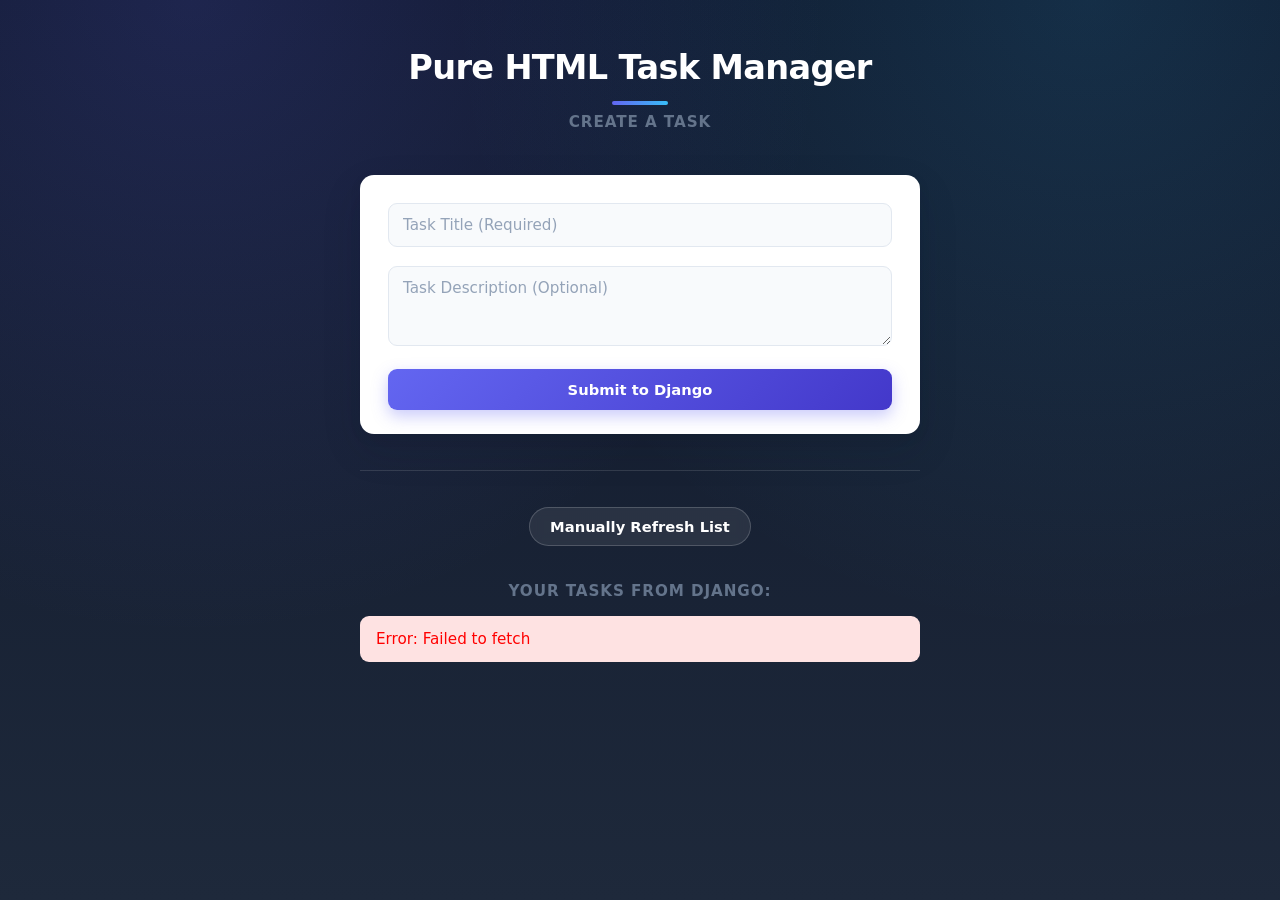
<file: tutorial/frontend/index.html>
<!DOCTYPE html>
<html lang="en">
<head>
    <meta charset="UTF-8">
    <title>Bare Minimum Task Frontend</title>
    <link rel="stylesheet" href="/tutorial/frontend/style.css">
</head>
<body>

    <h1>Pure HTML Task Manager</h1>

    <h3>Create a Task</h3>
    <form id="taskForm" onsubmit="createTask(event)">
        <input type="text" id="taskTitle" placeholder="Task Title (Required)" required>
        <br><br>
        <textarea id="taskDesc" placeholder="Task Description (Optional)"></textarea>
        <br><br>
        <button type="submit">Submit to Django</button>
    </form>

    <hr>

    <button onclick="loadTasks()">Manually Refresh List</button>
    
    <h3>Your Tasks from Django:</h3>
    <div id="tasksContainer"></div>


    <script>
        const API_URL = 'https://task-manager-oqe7.onrender.com/tasks/';

        function getCsrfToken() {
            const match = document.cookie.match(/(?:^|;\s*)csrftoken=([^;]+)/);
            return match ? match[1] : '';
        }

        // 📥 1. READ (GET ALL TASKS)
        async function loadTasks() {
            const container = document.getElementById('tasksContainer');
            container.innerHTML = "Loading tasks from server...";

            try {
                const response = await fetch(API_URL);
                if (!response.ok) throw new Error(`Server error: ${response.status}`);

                const data = await response.json();
                const tasks = Array.isArray(data) ? data : (data.results || []);

                if (tasks.length === 0) {
                    container.innerHTML = "No tasks found in your Django database.";
                    return;
                }

                // Render loop layout containing BOTH Update (Toggle) and Delete buttons
                container.innerHTML = tasks.map(task => `
                    <div style="border: 1px solid black; margin: 10px 0; padding: 10px;">
                        <strong>Title:</strong> ${task.title} <br>
                        <strong>Desc:</strong> ${task.description || 'None'} <br>
                        <strong>Status:</strong> ${task.status ? "✅ Done" : "❌ Pending"} <br>
                        <br>
                        
                        <button onclick="toggleTask(${task.id})">
                            ${task.status ? "Mark Pending" : "Mark Done"}
                        </button>

                        <button onclick="deleteTask(${task.id})" style="color: red; margin-left: 15px;">
                            Delete Task
                        </button>
                    </div>
                `).join('');

            } catch (err) {
                container.innerHTML = `<span style="color: red;">Error: ${err.message}</span>`;
            }
        }

        // 🚀 2. CREATE (POST NEW TASK)
        async function createTask(event) {
            event.preventDefault();
            const title = document.getElementById('taskTitle').value;
            const description = document.getElementById('taskDesc').value;

            try {
                const response = await fetch(API_URL, {
                    method: 'POST',
                    headers: {
                        'Content-Type': 'application/json',
                        'X-CSRFToken': getCsrfToken()
                    },
                    body: JSON.stringify({ title, description })
                });

                if (response.ok) {
                    document.getElementById('taskTitle').value = '';
                    document.getElementById('taskDesc').value = '';
                    loadTasks(); 
                } else {
                    const errorDetails = await response.json();
                    alert(`Django Rejected: ${JSON.stringify(errorDetails)}`);
                }
            } catch (err) {
                console.error(err);
            }
        }

        // 🔄 3. UPDATE (POST /tasks/[id]/toggle/)
        async function toggleTask(id) {
            try {
                const response = await fetch(`${API_URL}${id}/toggle/`, {
                    method: 'POST',
                    headers: {
                        'Content-Type': 'application/json',
                        'X-CSRFToken': getCsrfToken()
                    }
                });

                if (response.ok) {
                    loadTasks(); // Instantly refresh layout state
                }
            } catch (err) {
                console.error(err);
            }
        }

        // 🗑️ 4. DELETE (DELETE /tasks/[id]/)
        async function deleteTask(id) {
            // Optional confirmation safety prompt box
            if (!confirm("Are you sure you want to delete this task from Django?")) return;

            try {
                // We send a DELETE request directly to the specific item row URL endpoint
                const response = await fetch(`${API_URL}${id}/`, {
                    method: 'DELETE',
                    headers: {
                        'Content-Type': 'application/json',
                        'X-CSRFToken': getCsrfToken() // Security validation token is required for deletions!
                    }
                });

                if (response.ok) {
                    loadTasks(); // Wipe it from view layout cleanly on success
                } else {
                    alert(`Failed to delete task. Status: ${response.status}`);
                }
            } catch (err) {
                console.error("Delete connection failed:", err);
            }
        }

        // Initial launch load
        loadTasks();
    </script>
</body>
</html>
</file>
<file: tutorial/frontend/style.css>
/* ============================================
   Task Manager — External Stylesheet
   ============================================ */

:root {
  --bg-gradient-start: #0f172a;
  --bg-gradient-end: #1e293b;
  --surface: #ffffff;
  --surface-soft: #f8fafc;
  --border: #e2e8f0;
  --text-primary: #0f172a;
  --text-secondary: #64748b;
  --accent: #6366f1;
  --accent-hover: #4f46e5;
  --accent-soft: #eef2ff;
  --success: #16a34a;
  --success-soft: #dcfce7;
  --pending: #d97706;
  --pending-soft: #fef3c7;
  --danger: #dc2626;
  --danger-soft: #fee2e2;
  --radius: 14px;
  --radius-sm: 9px;
  --shadow: 0 1px 2px rgba(15, 23, 42, 0.04), 0 8px 24px rgba(15, 23, 42, 0.08);
  --shadow-lg: 0 4px 12px rgba(15, 23, 42, 0.08), 0 16px 40px rgba(15, 23, 42, 0.12);
  --transition: all 0.18s ease;
}

* {
  box-sizing: border-box;
}

body {
  margin: 0;
  min-height: 100vh;
  font-family: "Inter", "Segoe UI", system-ui, -apple-system, sans-serif;
  background:
    radial-gradient(circle at 15% 0%, rgba(99, 102, 241, 0.18), transparent 45%),
    radial-gradient(circle at 85% 0%, rgba(56, 189, 248, 0.14), transparent 45%),
    linear-gradient(180deg, var(--bg-gradient-start), var(--bg-gradient-end));
  color: var(--text-primary);
  padding: 48px 20px 80px;
  display: flex;
  flex-direction: column;
  align-items: center;
}

h1 {
  color: #ffffff;
  font-size: 2.1rem;
  font-weight: 700;
  letter-spacing: -0.02em;
  margin: 0 0 8px;
  text-align: center;
}

h1::after {
  content: "";
  display: block;
  width: 56px;
  height: 4px;
  margin: 14px auto 0;
  border-radius: 99px;
  background: linear-gradient(90deg, var(--accent), #38bdf8);
}

h3 {
  font-size: 0.95rem;
  font-weight: 600;
  text-transform: uppercase;
  letter-spacing: 0.06em;
  color: var(--text-secondary);
  margin: 0 0 16px;
}

hr {
  border: none;
  height: 1px;
  background: rgba(255, 255, 255, 0.12);
  width: 100%;
  max-width: 560px;
  margin: 36px 0;
}

/* ----- Layout shell ----- */

#taskForm {
  background: var(--surface);
  border-radius: var(--radius);
  box-shadow: var(--shadow-lg);
  padding: 28px 28px 24px;
  width: 100%;
  max-width: 560px;
  margin-top: 28px;
}

#tasksContainer {
  width: 100%;
  max-width: 560px;
}

/* ----- Form elements ----- */

input[type="text"],
textarea {
  width: 100%;
  font-family: inherit;
  font-size: 0.95rem;
  color: var(--text-primary);
  background: var(--surface-soft);
  border: 1.5px solid var(--border);
  border-radius: var(--radius-sm);
  padding: 12px 14px;
  transition: var(--transition);
  resize: vertical;
}

input[type="text"]::placeholder,
textarea::placeholder {
  color: #94a3b8;
}

input[type="text"]:focus,
textarea:focus {
  outline: none;
  border-color: var(--accent);
  background: var(--surface);
  box-shadow: 0 0 0 4px var(--accent-soft);
}

textarea {
  min-height: 80px;
}

/* ----- Buttons ----- */

button {
  font-family: inherit;
  font-size: 0.92rem;
  font-weight: 600;
  cursor: pointer;
  border: none;
  border-radius: var(--radius-sm);
  transition: var(--transition);
}

button[type="submit"] {
  background: linear-gradient(135deg, var(--accent), #4338ca);
  color: #fff;
  padding: 12px 22px;
  width: 100%;
  box-shadow: 0 6px 16px rgba(99, 102, 241, 0.35);
}

button[type="submit"]:hover {
  background: linear-gradient(135deg, var(--accent-hover), #3730a3);
  transform: translateY(-1px);
  box-shadow: 0 8px 20px rgba(99, 102, 241, 0.45);
}

button[type="submit"]:active {
  transform: translateY(0);
}

/* Manual refresh button */
body > button {
  display: block;
  margin: 0 auto 36px;
  background: rgba(255, 255, 255, 0.08);
  color: #fff;
  border: 1px solid rgba(255, 255, 255, 0.18);
  padding: 10px 20px;
  border-radius: 99px;
  backdrop-filter: blur(6px);
}

body > button:hover {
  background: rgba(255, 255, 255, 0.16);
  border-color: rgba(255, 255, 255, 0.3);
}

/* ----- Task cards (generated via template literal) ----- */

#tasksContainer div {
  /*background: var(--surface) !important;*/   
  border: 1px solid var(--border) !important;
 /* border-radius: var(--radius) !important;*/
  padding: 18px 20px !important;
  margin: 14px 0 !important;
  box-shadow: var(--shadow);
  transition: var(--transition);
  position: relative;
  overflow: hidden;
}

#tasksContainer div::before {
  content: "";
  position: absolute;
  left: 0;
  top: 0;
  bottom: 0;
  width: 4px;
  background: var(--pending);
}

#tasksContainer div:hover {
  transform: translateY(-2px);
  box-shadow: var(--shadow-lg);
}

#tasksContainer strong {
  color: var(--text-secondary);
  font-weight: 600;
  font-size: 0.78rem;
  text-transform: uppercase;
  letter-spacing: 0.04em;
}

#tasksContainer div button {
  margin-top: 12px;
  background: var(--accent-soft);
  color: var(--accent-hover);
  padding: 8px 16px;
  font-size: 0.85rem;
}

#tasksContainer div button:hover {
  background: var(--accent);
  color: #fff;
}

/* Loading / empty / error text states */
#tasksContainer {
  color: #cbd5e1;
  font-size: 0.95rem;
}

#tasksContainer > span {
  display: block;
  background: var(--danger-soft);
  color: var(--danger);
  border-radius: var(--radius-sm);
  padding: 14px 16px;
  font-weight: 500;
}

/* Responsive */
@media (max-width: 520px) {
  body {
    padding: 32px 14px 60px;
  }
  h1 {
    font-size: 1.6rem;
  }
}
</file>
